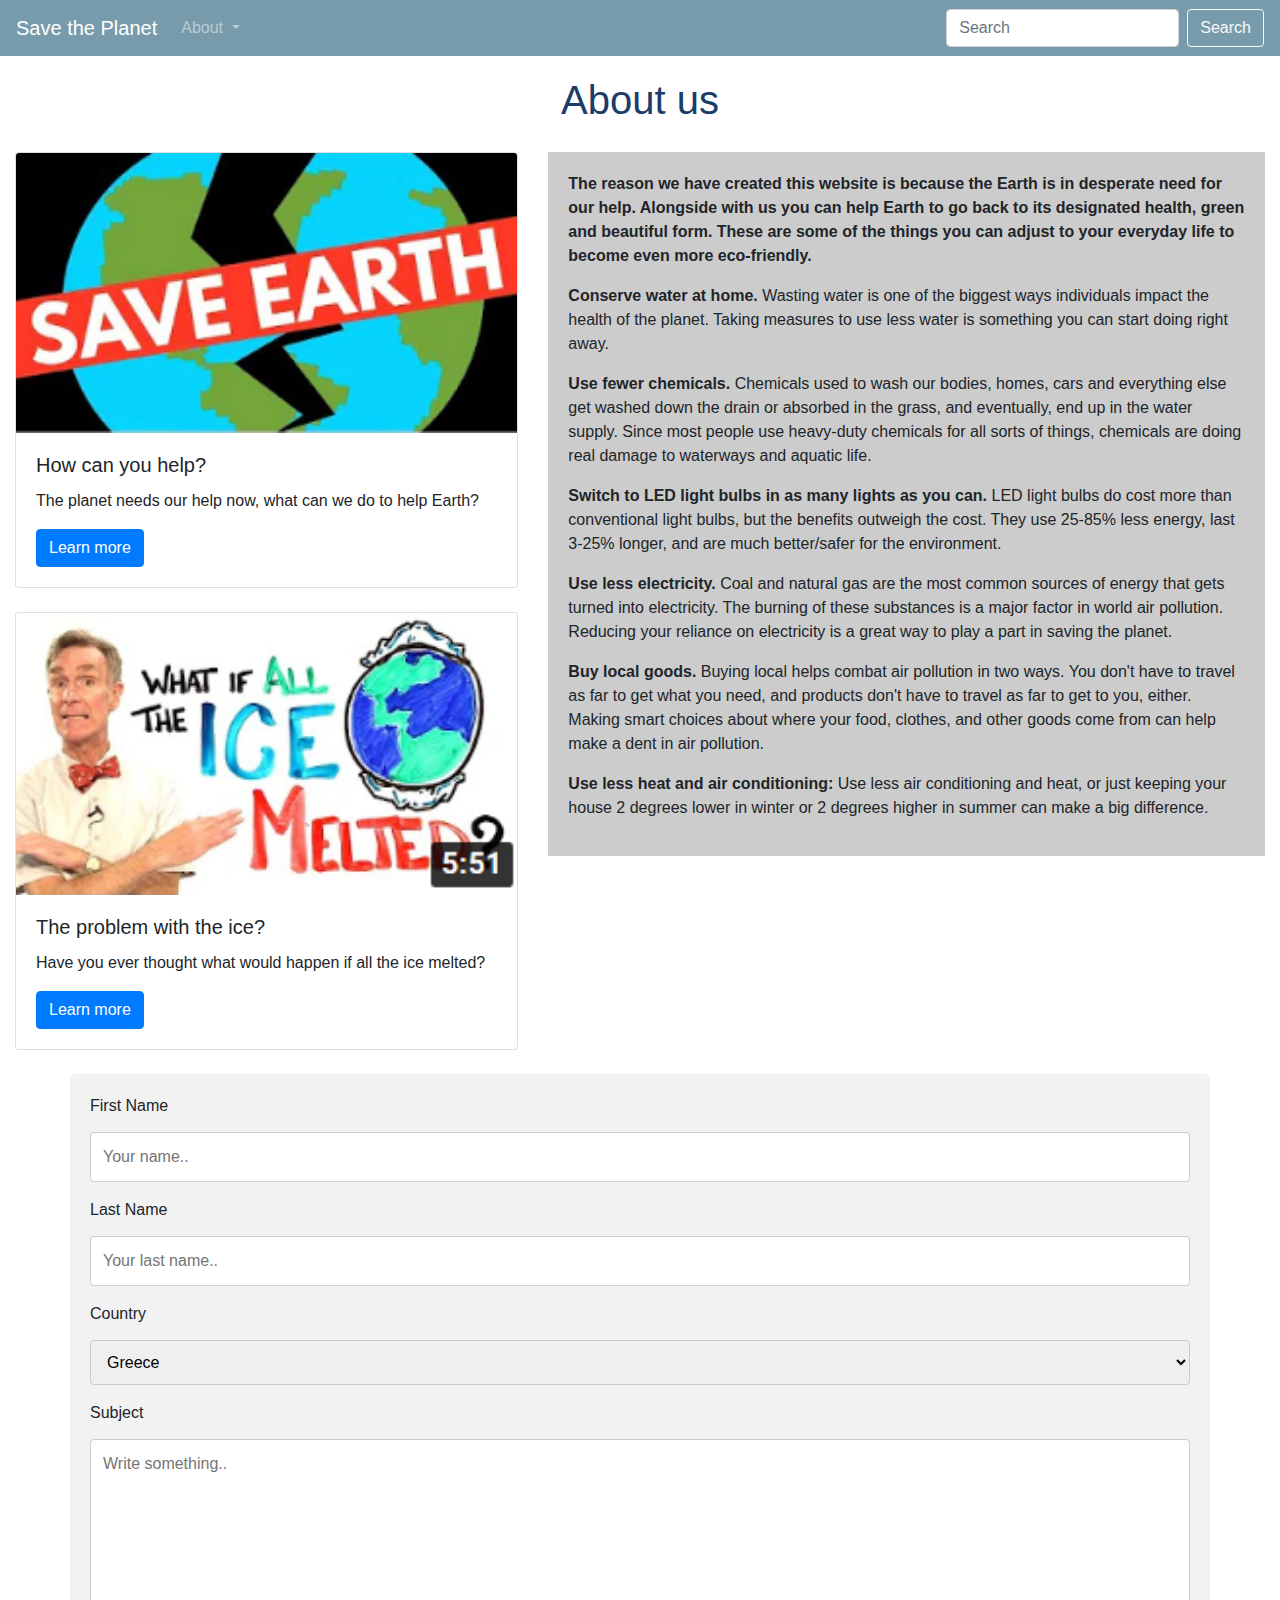
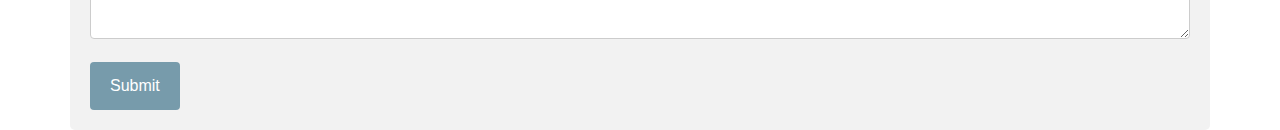
<file: about.html>
<!DOCTYPE html>
<html>
    <head>
        <meta charset="utf-8">
        <meta name="viewport" content="width=device-width, initial-scale=1, shrink-to-fit=no">
        <meta name="description" content="">
        <meta name="author" content="">
        <link rel="stylesheet" href="https://stackpath.bootstrapcdn.com/bootstrap/4.1.3/css/bootstrap.min.css" crossorigin="anonymous">
        <link rel="stylesheet" href="css/styles.css" >
        <link rel="stylesheet" href="https://cdnjs.cloudflare.com/ajax/libs/font-awesome/4.7.0/css/font-awesome.min.css">
        <title>About us</title>
    </head>
    <body>
        <nav class="navbar navbar-expand-lg navbar-dark" style="background-color:#779BAB">
            <a class="navbar-brand" href="index.html">Save the Planet</a> 
            <button class="navbar-toggler" type="button" data-toggle="collapse" data-target="#navbarSupportedContent" aria-controls="navbarSupportedContent" aria-expanded="false" aria-label="Toggle navigation">
              <span class="navbar-toggler-icon"></span>
            </button>
            <div class="collapse navbar-collapse" id="navbarSupportedContent">
              <ul class="navbar-nav mr-auto">
                <li class="nav-item active">
                <li class="nav-item dropdown">
                  <a class="nav-link dropdown-toggle" href="#" id="navbarDropdown" role="button" data-toggle="dropdown" aria-haspopup="true" aria-expanded="false">
                      About
                  </a>
                  <div class="dropdown-menu" aria-labelledby="navbarDropdown">
                    <a class="dropdown-item" href="#">Pollution</a>
                    <a class="dropdown-item" href="#">Deforestation</a>
                    <div class="dropdown-divider"></div>
                    <a class="dropdown-item" href="about.html">About us</a>
                  </div>
              </ul>
              <form class="form-inline my-2 my-lg-0">
                <input class="form-control mr-sm-2" type="search" placeholder="Search" aria-label="Search">
                <button class="btn btn-outline-light my-2 my-sm-0" type="submit">Search</button>
              </form>
            </div>
        </nav>
        <div class="custom-text">
            <h1 style="color:#1B3D69">About us</h1>
        </div>
        <div class="container-fluid">
                <div class="row">
                  <div class="col-sm-5">
                    <div class="custom-card2">
                        <div class="card">
                        <img src="images/save the earth2.png" class="card-img-top" alt="air pollution">
                        <div class="card-body">
                          <h5 class="card-title">How can you help?</h5>
                          <p class="card-text">The planet needs our help now, what can we do to help Earth?</p>
                          <a href="https://www.youtube.com/watch?v=gUhxcdzRgLQ" class="btn btn-primary">Learn more</a>
                        </div>
                        </div>
                    </div>
                    <br>
                        <div class="card">
                        <img src="images/what if the ice melted.png" class="card-img-top" alt="air pollution">
                        <div class="card-body">
                          <h5 class="card-title">The problem with the ice?</h5>
                          <p class="card-text">Have you ever thought what would happen if all the ice melted?</p>
                          <a href="https://www.youtube.com/watch?v=b6CPsGanO_U" class="btn btn-primary">Learn more</a>
                        </div>
                        </div>
                
                  </div>
                  <div class="col-sm-7">
                    <div class="custom-text2">
                        <p>
                            <b>The reason we have created this website is because the Earth is in desperate need for our help. Alongside with us you 
                        can help Earth to go back to its designated health, green and beautiful form. These are some of the things you can adjust 
                        to your everyday life to become even more eco-friendly.</b>
                        </p>
                        <p>
                            <b>Conserve water at home.</b>
                            Wasting water is one of the biggest ways individuals impact the health of the planet. 
                            Taking measures to use less water is something you can start doing right away.
                        </p>
                        <p>
                            <b>Use fewer chemicals.</b> 
                            Chemicals used to wash our bodies, homes, cars and everything else get washed down the drain or absorbed in the grass, 
                            and eventually, end up in the water supply. Since most people use heavy-duty chemicals for all sorts of things, chemicals 
                            are doing real damage to waterways and aquatic life.
                        </p>
                        <p>
                            <b>Switch to LED light bulbs in as many lights as you can.</b> 
                            LED light bulbs do cost more than conventional light bulbs, but the benefits outweigh the cost. They use 
                            25-85% less energy, last 3-25% longer, and are much better/safer for the environment.
                        </p>
                        <p> 
                            <b>Use less electricity.</b>
                            Coal and natural gas are the most common sources of energy that gets turned into electricity. The burning of these 
                            substances is a major factor in world air pollution. Reducing your reliance on electricity is a great way to play a part 
                            in saving the planet.
                        </p>
                        <p>
                            <b>Buy local goods.</b> 
                            Buying local helps combat air pollution in two ways. You don't have to travel as far to get what you need, and products 
                            don't have to travel as far to get to you, either. Making smart choices about where your food, clothes, and other goods 
                            come from can help make a dent in air pollution.
                        </p>
                        <p>
                            <b>Use less heat and air conditioning:</b>
                            Use less air conditioning and heat, or just keeping your house 2 degrees lower in winter or 2 degrees higher in summer can make a big difference.
                        </p>
                    </div>
                  </div>
                </div>
              </div>
            <br>
        <div class="container">
            <form action="/action_page.php">
              <label for="fname">First Name</label>
              <input type="text" id="fname" name="firstname" placeholder="Your name..">
              <label for="lname">Last Name</label>
              <input type="text" id="lname" name="lastname" placeholder="Your last name..">
              <label for="country">Country</label>
              <select id="country" name="country">
                <option value="australia">Greece</option>
                <option value="canada">USA</option>
                <option value="canada">Canada</option>
                <option value="canada">UK</option>
                <option value="usa">Other</option>
              </select>
              <label for="subject">Subject</label>
              <textarea id="subject" name="subject" placeholder="Write something.." style="height:200px"></textarea>
              <input type="submit" value="Submit">
            </form>
        </div>
    </body>
</html>
</file>
<file: css/styles.css>
.starter-template {
  padding: 3rem 1.5rem;
  text-align: center;
}

.custom-content  {
  margin-top: 25px;
  width: 60%;
}

.fa {
  padding: 20px;
  font-size: 30px;
  width: 50px;
  text-align: center;
  text-decoration: none;
}

.fa:hover {
  opacity: 0.7;
}

.fa-facebook,
.fa-instagram,
.fa-twitter,
.fa-youtube {
  width: auto;
}

.fa-facebook {
  background: #3B5998;
  color: white;
}

.fa-twitter {
  background: #55ACEE;
  color: white;
}

.fa-instagram {
  background: #9E4B9E;
  color: white;
}

.fa-youtube {
  background: red;
  color: white;
}

.custom-form,
.social-buttons,{
  margin: 20px auto;
  width: 100%;
  display: flex;
  justify-content: center;
  align-items: center;
}

.custom-form {
  flex-direction: column;
  background-color:#779BAB;
  padding: 30px;
}

.social-buttons a{
margin: 0 5px;
}

.custom-text {
  margin: 20px auto;
  width: 100%;
  display: flex;
  align-items: center;
  justify-content: center;
}


.custom-text2{
  background-color:#ccc;
  padding-left: 50px;
  padding-right: 50px;
  padding: 20px 
}

input[type=text], select, textarea {
  width: 100%;
  padding: 12px;
  border: 1px solid #ccc;
  border-radius: 4px;
  box-sizing: border-box;
  margin-top: 6px;
  margin-bottom: 16px;
  resize: vertical;
}

input[type=submit] {
  background-color: #779BAB;
  color: white;
  padding: 12px 20px;
  border: none;
  border-radius: 4px;
  cursor: pointer;
}

input[type=submit]:hover {
  background-color:#779BAB;
}

.container {
  border-radius: 5px;
  background-color: #f2f2f2;
  padding: 20px;
}
</file>
